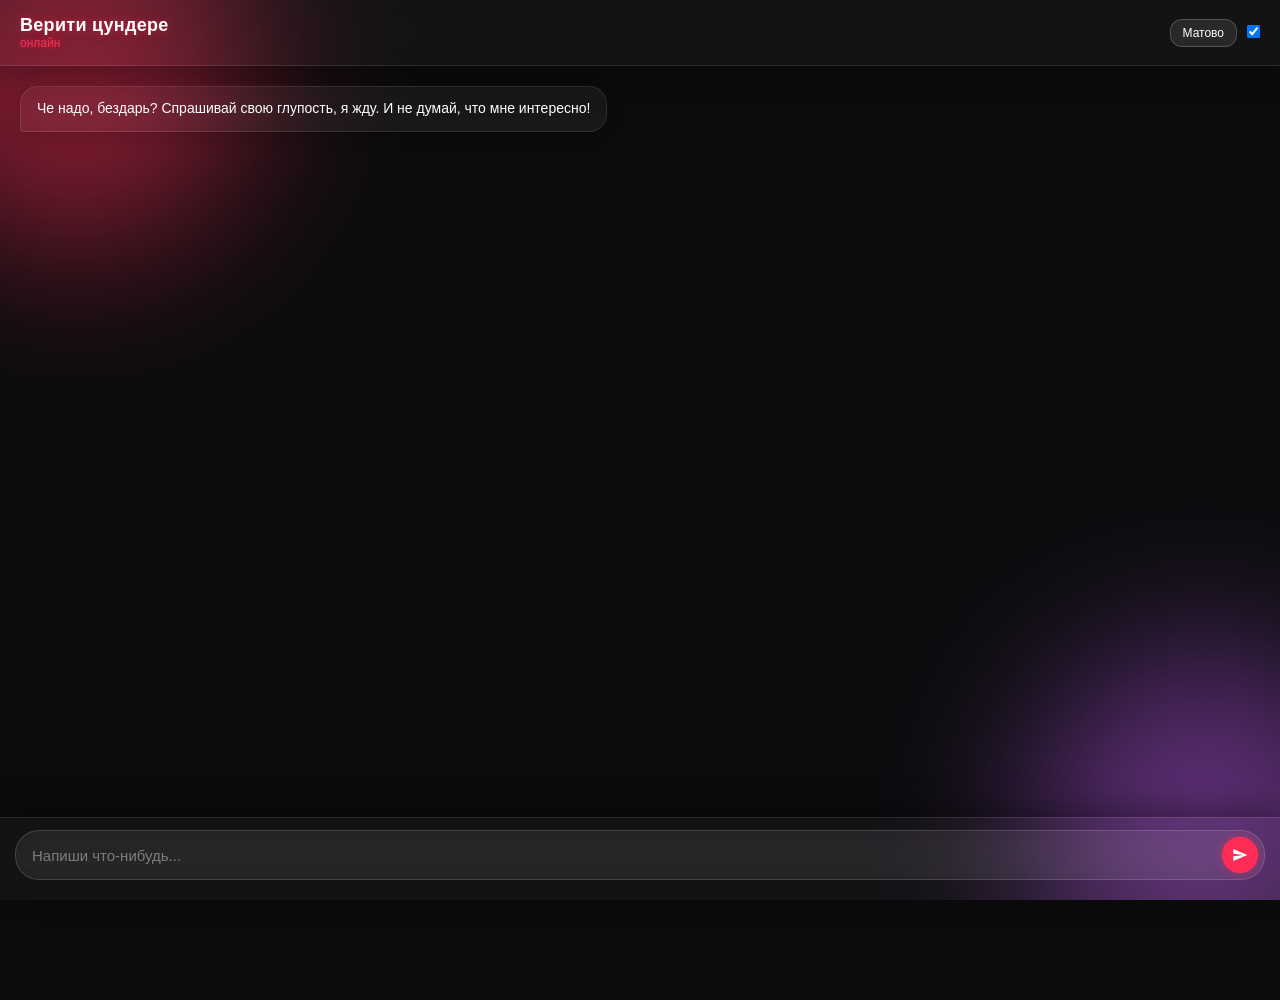
<file: Index.html>
<!DOCTYPE html>
<html lang="ru">
<head>
    <meta charset="UTF-8">
    <meta name="viewport" content="width=device-width, initial-scale=1.0, maximum-scale=1.0, user-scalable=no">

    <title>Верити цундере</title>

    <link rel="stylesheet" href="/static/style.css">

    <style>
        .thinking-toggle {
            display: block;
            margin-top: 7px;
            padding: 6px 11px;
            border: 0.5px solid rgba(255, 45, 85, 0.4);
            border-radius: 12px;
            background: rgba(255, 45, 85, 0.1);
            color: #ff2d55;
            font-size: 12px;
            cursor: pointer;
            backdrop-filter: blur(10px);
        }

        .thinking-toggle:active {
            opacity: 0.7;
        }

        .thinking-box {
            display: none;
            margin-top: 7px;
            padding: 10px;
            border-radius: 12px;
            background: rgba(255, 255, 255, 0.05);
            border: 0.5px solid rgba(255, 255, 255, 0.1);
            color: #ddd;
            font-size: 13px;
            line-height: 1.4;
            white-space: pre-wrap;
            backdrop-filter: blur(10px);
        }

        .thinking-box.open {
            display: block;
        }

        .bot-response {
            max-width: 78%;
            align-self: flex-start;
        }

        .bot-response .message {
            max-width: 100%;
        }
    </style>
</head>
<body>

<div class="main-header">
    <div class="header-info">
        <h1 id="header-title">Верити цундере</h1>
        <div class="status">онлайн</div>
    </div>

    <div class="header-controls">
        <!-- Кнопка переключения матовости стекла -->
        <button id="matte-toggle-btn" class="matte-toggle-btn" type="button">Матово</button>

        <label class="input-switch" title="Показывать поле ввода">
            <input type="checkbox" id="input-toggle" checked onchange="toggleInput()">
            <span class="switch-slider"></span>
        </label>
    </div>
</div>

<div id="chat-window">
    <div class="message bot">
        Че надо, бездарь? Спрашивай свою глупость, я жду. И не думай, что мне интересно!
    </div>
</div>

<div id="input-panel">
    <div class="input-container">
        <input type="text" id="user-input" placeholder="Напиши что-нибудь..." autocomplete="off">
        <button id="send-btn" type="button">
            <svg viewBox="0 0 24 24" style="width:16px;height:16px;fill:currentColor;">
                <path d="M2.01 21L23 12 2.01 3 2 10l15 2-15 2z"></path>
            </svg>
        </button>
    </div>
</div>

<script>
    const chatWindow = document.getElementById('chat-window');
    const userInput = document.getElementById('user-input');
    const sendBtn = document.getElementById('send-btn');
    const inputPanel = document.getElementById('input-panel');
    const inputToggle = document.getElementById('input-toggle');
    const matteToggleBtn = document.getElementById('matte-toggle-btn');

    // Логика кнопки матовости (жидкое стекло <-> матовый режим)
    matteToggleBtn.addEventListener('click', () => {
        document.body.classList.toggle('matte-mode');
        matteToggleBtn.textContent = document.body.classList.contains('matte-mode') ? 'Стекло' : 'Матово';
    });

    function toggleInput() {
        const hidden = !inputToggle.checked;
        inputPanel.classList.toggle('input-hidden', hidden);
        document.body.classList.toggle('input-off', hidden);
        scrollToBottom();
    }

    function scrollToBottom() {
        setTimeout(() => {
            chatWindow.scrollTop = chatWindow.scrollHeight;
        }, 50);
    }

    function appendMessage(text, sender, isSystem = false) {
        const message = document.createElement('div');
        message.classList.add('message', sender);
        if (isSystem) {
            message.classList.add('system-status');
        }
        message.innerText = text;
        chatWindow.appendChild(message);
        scrollToBottom();
        return message;
    }

    function addBotResponse(text, thinkingText) {
        const wrapper = document.createElement('div');
        wrapper.className = 'bot-response';

        const message = document.createElement('div');
        message.className = 'message bot';
        message.innerText = text;
        wrapper.appendChild(message);

        if (thinkingText) {
            const button = document.createElement('button');
            button.className = 'thinking-toggle';
            button.type = 'button';
            button.innerText = '🧠 Мысли Верити';

            const thinking = document.createElement('div');
            thinking.className = 'thinking-box';
            thinking.innerText = thinkingText;

            button.addEventListener('click', () => {
                const opened = thinking.classList.toggle('open');
                button.innerText = opened ? '🧠 Скрыть мысли' : '🧠 Мысли Верити';
                scrollToBottom();
            });

            wrapper.appendChild(button);
            wrapper.appendChild(thinking);
        }

        chatWindow.appendChild(wrapper);
        scrollToBottom();
    }

    async function sendMessage() {
        const text = userInput.value.trim();
        if (!text) return;

        appendMessage(text, 'user');
        userInput.value = '';

        const typing = appendMessage('Верити фыркает и печатает...', 'bot', true);

        try {
            const response = await fetch('/ask', {
                method: 'POST',
                headers: { 'Content-Type': 'application/json' },
                body: JSON.stringify({ message: text })
            });

            const data = await response.json();
            typing.remove();

            if (!response.ok) {
                appendMessage(data.reply || 'Ошибка сервера.', 'bot');
                return;
            }

            addBotResponse(data.reply || 'Модель не прислала ответ 😭', data.thinking);

        } catch (error) {
            console.error(error);
            typing.remove();
            appendMessage('Ошибка соединения. Сеть упала, глупец.', 'bot');
        }
    }

    sendBtn.addEventListener('click', sendMessage);

    userInput.addEventListener('keydown', function(event) {
        if (event.key === 'Enter') {
            event.preventDefault();
            sendMessage();
        }
    });
</script>

</body>
</html>
</file>
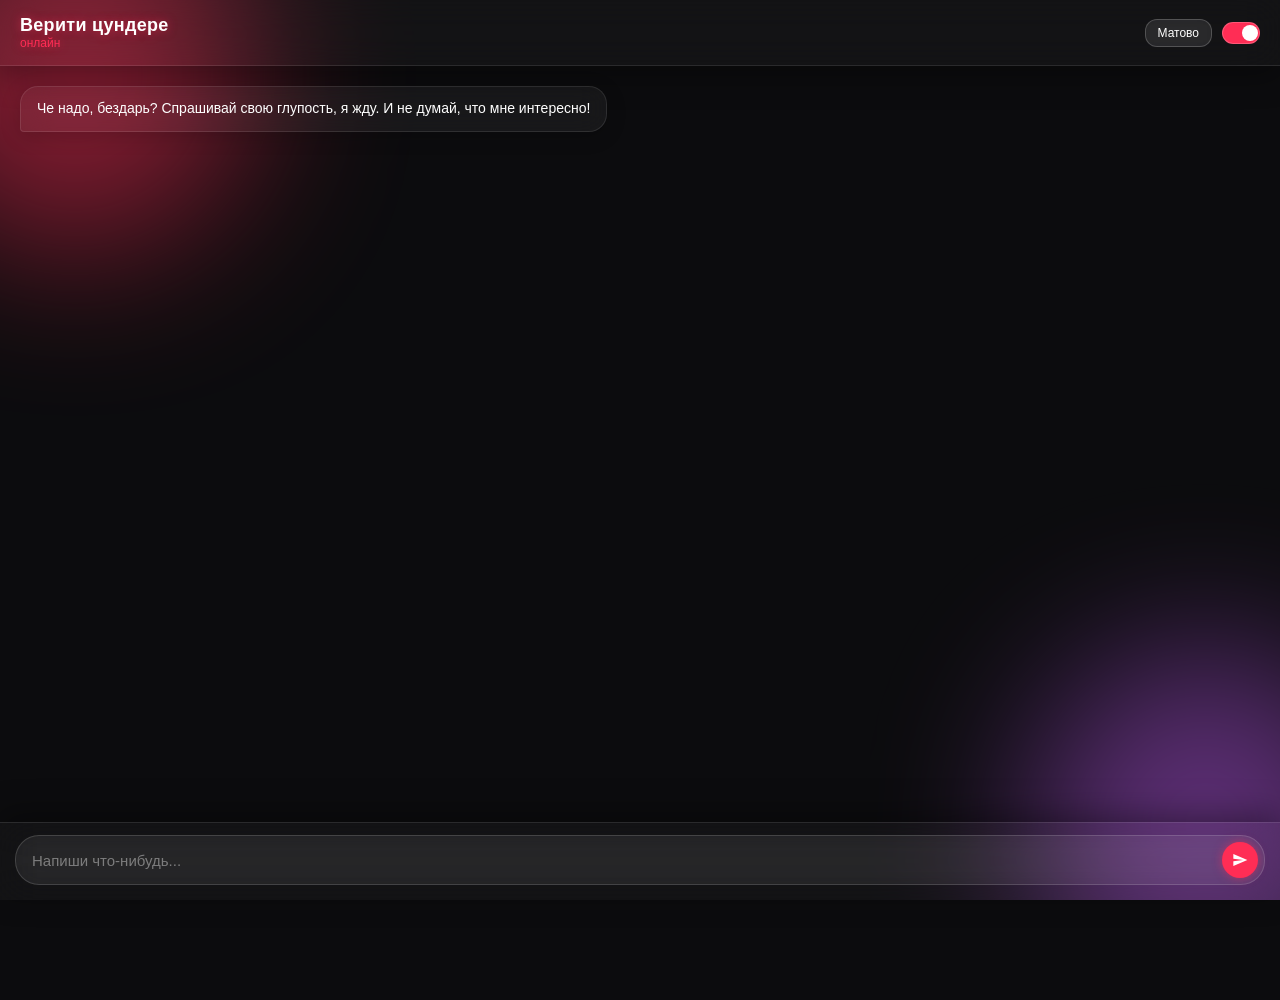
<file: index.html>
<!DOCTYPE html>
<html lang="ru">
<head>
    <meta charset="UTF-8">
    <meta name="viewport" content="width=device-width, initial-scale=1.0, maximum-scale=1.0, user-scalable=no">

    <title>Верити цундере</title>

    <link rel="stylesheet" href="/static/style.css">

    <style>
        /* Переключатель матового режима */
        body.matte-mode {
            --bg-color: #121216;
        }

        body.matte-mode::before, 
        body.matte-mode::after {
            display: none;
        }

        body.matte-mode .main-header,
        body.matte-mode #input-panel,
        body.matte-mode .input-container,
        body.matte-mode .message,
        body.matte-mode .thinking-box,
        body.matte-mode .thinking-toggle {
            backdrop-filter: none !important;
            -webkit-backdrop-filter: none !important;
            background: #1e1e24 !important;
        }

        /* Адаптация под Safe Area устройств */
        #input-panel {
            padding-bottom: calc(15px + env(safe-area-inset-bottom));
        }

        /* Стиль для свитча скрыть/показать инпут */
        .input-switch {
            position: relative;
            display: inline-block;
            width: 38px;
            height: 22px;
        }

        .input-switch input {
            opacity: 0;
            width: 0;
            height: 0;
        }

        .switch-slider {
            position: absolute;
            cursor: pointer;
            top: 0; left: 0; right: 0; bottom: 0;
            background-color: rgba(255, 255, 255, 0.15);
            transition: .3s ease;
            border-radius: 20px;
            border: 0.5px solid rgba(255, 255, 255, 0.2);
        }

        .switch-slider:before {
            position: absolute;
            content: "";
            height: 16px;
            width: 16px;
            left: 3px;
            bottom: 2px;
            background-color: #fff;
            transition: .3s ease;
            border-radius: 50%;
        }

        input:checked + .switch-slider {
            background-color: var(--neon-pink);
        }

        input:checked + .switch-slider:before {
            transform: translateX(16px);
        }

        /* Блок мыслей и ответа */
        .thinking-toggle {
            display: block;
            margin-top: 7px;
            padding: 6px 11px;
            border: 0.5px solid rgba(255, 45, 85, 0.4);
            border-radius: 12px;
            background: rgba(255, 45, 85, 0.1);
            color: #ff2d55;
            font-size: 12px;
            cursor: pointer;
            backdrop-filter: blur(10px);
            -webkit-backdrop-filter: blur(10px);
            transition: all 0.2s ease;
        }

        .thinking-box {
            display: none;
            margin-top: 7px;
            padding: 10px 14px;
            border-radius: 12px;
            background: rgba(255, 255, 255, 0.04);
            border: 0.5px solid rgba(255, 255, 255, 0.1);
            color: #bbb;
            font-size: 13px;
            line-height: 1.4;
            white-space: pre-wrap;
            backdrop-filter: blur(10px);
            -webkit-backdrop-filter: blur(10px);
        }

        .thinking-box.open {
            display: block;
        }

        .bot-response {
            max-width: 80%;
            align-self: flex-start;
            display: flex;
            flex-direction: column;
        }

        .bot-response .message {
            max-width: 100%;
        }
    </style>
</head>
<body>

<div class="main-header">
    <div class="header-info">
        <h1 id="header-title">Верити цундере</h1>
        <div class="status">онлайн</div>
    </div>

    <div class="header-controls">
        <button id="matte-toggle-btn" class="matte-toggle-btn" type="button">Матово</button>

        <label class="input-switch" title="Показывать поле ввода">
            <input type="checkbox" id="input-toggle" checked onchange="toggleInput()">
            <span class="switch-slider"></span>
        </label>
    </div>
</div>

<div id="chat-window">
    <div class="message bot">
        Че надо, бездарь? Спрашивай свою глупость, я жду. И не думай, что мне интересно!
    </div>
</div>

<div id="input-panel">
    <div class="input-container">
        <input type="text" id="user-input" placeholder="Напиши что-нибудь..." autocomplete="off">
        <button id="send-btn" type="button">
            <svg viewBox="0 0 24 24" style="width:16px;height:16px;fill:currentColor;">
                <path d="M2.01 21L23 12 2.01 3 2 10l15 2-15 2z"></path>
            </svg>
        </button>
    </div>
</div>

<script>
    const chatWindow = document.getElementById('chat-window');
    const userInput = document.getElementById('user-input');
    const sendBtn = document.getElementById('send-btn');
    const inputPanel = document.getElementById('input-panel');
    const inputToggle = document.getElementById('input-toggle');
    const matteToggleBtn = document.getElementById('matte-toggle-btn');

    // Логика кнопки матовости (жидкое стекло <-> матовый режим)
    matteToggleBtn.addEventListener('click', () => {
        document.body.classList.toggle('matte-mode');
        matteToggleBtn.textContent = document.body.classList.contains('matte-mode') ? 'Стекло' : 'Матово';
    });

    function toggleInput() {
        const hidden = !inputToggle.checked;
        inputPanel.classList.toggle('input-hidden', hidden);
        document.body.classList.toggle('input-off', hidden);
        scrollToBottom();
    }

    function scrollToBottom() {
        setTimeout(() => {
            chatWindow.scrollTop = chatWindow.scrollHeight;
        }, 50);
    }

    // Добавление стандартного сообщения (пользователь / системное)
    function appendMessage(text, sender, isSystem = false) {
        const msgDiv = document.createElement('div');
        msgDiv.classList.add('message', sender);
        if (isSystem) msgDiv.classList.add('system-status');
        msgDiv.textContent = text;
        chatWindow.appendChild(msgDiv);
        scrollToBottom();
        return msgDiv;
    }

    // Добавление ответа бота с опциональным блоком мыслей
    function appendBotResponse(text, thinkingText = null) {
        const container = document.createElement('div');
        container.classList.add('bot-response');

        const msgDiv = document.createElement('div');
        msgDiv.classList.add('message', 'bot');
        msgDiv.textContent = text;
        container.appendChild(msgDiv);

        if (thinkingText) {
            const toggleBtn = document.createElement('button');
            toggleBtn.classList.add('thinking-toggle');
            toggleBtn.textContent = '💭 Мысли Верити';

            const thinkingBox = document.createElement('div');
            thinkingBox.classList.add('thinking-box');
            thinkingBox.textContent = thinkingText;

            toggleBtn.addEventListener('click', () => {
                thinkingBox.classList.toggle('open');
                scrollToBottom();
            });

            container.appendChild(toggleBtn);
            container.appendChild(thinkingBox);
        }

        chatWindow.appendChild(container);
        scrollToBottom();
    }

    // Логика отправки сообщения
    async function sendMessage() {
        const text = userInput.value.trim();
        if (!text) return;

        appendMessage(text, 'user');
        userInput.value = '';

        // Запрос к бекенду (Flask)
        try {
            const response = await fetch('/api/chat', {
                method: 'POST',
                headers: { 'Content-Type': 'application/json' },
                body: JSON.stringify({ message: text })
            });

            const data = await response.json();
            
            if (data.reply) {
                appendBotResponse(data.reply, data.thinking || null);
            } else if (data.error) {
                appendMessage('Ошибка: ' + data.error, 'bot', true);
            }
        } catch (err) {
            appendMessage('Ошибка соединения с сервером.', 'bot', true);
        }
    }

    sendBtn.addEventListener('click', sendMessage);
    userInput.addEventListener('keydown', (e) => {
        if (e.key === 'Enter') sendMessage();
    });
</script>

</body>
</html>
</file>
<file: static/style.css>
:root {
    --bg-color: #0c0c0e;
    --neon-pink: #ff2d55;
    --neon-purple: #af52de;
    --neon-blue: #00f0ff;
}

* {
    box-sizing: border-box;
    margin: 0;
    padding: 0;
    font-family: -apple-system, BlinkMacSystemFont, "Segoe UI", Roboto, Helvetica, Arial, sans-serif;
    -webkit-tap-highlight-color: transparent;
}

html, body {
    height: 100%;
    width: 100%;
    overflow: hidden;
}

body {
    background-color: var(--bg-color);
    color: #fff;
    display: flex;
    flex-direction: column;
    position: relative;
}

/* Эффект живого неонового фона в стиле One UI 6 */
body::before, body::after {
    content: '';
    position: absolute;
    width: 350px;
    height: 350px;
    border-radius: 50%;
    filter: blur(80px);
    z-index: -1;
    opacity: 0.5;
    animation: neonPulse 8s infinite alternate ease-in-out;
}

body::before {
    background: var(--neon-pink);
    top: -100px;
    left: -100px;
}

body::after {
    background: var(--neon-purple);
    bottom: -100px;
    right: -100px;
    animation-delay: -4s;
}

@keyframes neonPulse {
    0% {
        transform: scale(1) translate(0, 0);
        opacity: 0.4;
    }
    50% {
        transform: scale(1.2) translate(30px, 50px);
        opacity: 0.7;
    }
    100% {
        transform: scale(0.9) translate(-20px, -30px);
        opacity: 0.5;
    }
}

/* Шапка со стеклом */
.main-header {
    padding: 15px 20px;
    display: flex;
    justify-content: space-between;
    align-items: center;
    background: rgba(255, 255, 255, 0.03);
    backdrop-filter: blur(20px);
    -webkit-backdrop-filter: blur(20px);
    border-bottom: 0.5px solid rgba(255, 255, 255, 0.1);
    box-shadow: 0 8px 32px 0 rgba(0, 0, 0, 0.37);
    z-index: 100;
    flex-shrink: 0;
}

.header-info h1 {
    font-size: 18px;
    font-weight: 600;
    letter-spacing: 0.3px;
    text-shadow: 0 0 10px rgba(255, 45, 85, 0.5);
}

.status {
    font-size: 12px;
    color: #ff2d55;
    text-shadow: 0 0 8px rgba(255, 45, 85, 0.6);
}

.header-controls {
    display: flex;
    gap: 10px;
    align-items: center;
}

.matte-toggle-btn {
    background: rgba(255, 255, 255, 0.08);
    border: 0.5px solid rgba(255, 255, 255, 0.2);
    color: #fff;
    padding: 6px 12px;
    border-radius: 12px;
    font-size: 12px;
    cursor: pointer;
    backdrop-filter: blur(10px);
    transition: all 0.2s ease;
    z-index: 101;
}

/* Анимации нажатий для ВСЕХ кнопок */
.matte-toggle-btn:active, button:active, #send-btn:active, input[type="submit"]:active, .thinking-toggle:active {
    transform: scale(0.92) !important;
    opacity: 0.7 !important;
}

/* Окно сообщений (ОБЯЗАТЕЛЬНО добавлен отступ снизу, чтобы контент не перекрывался панелью) */
#chat-window {
    flex: 1;
    padding: 20px;
    padding-bottom: 100px; 
    overflow-y: auto;
    display: flex;
    flex-direction: column;
    gap: 12px;
    z-index: 1;
}

/* Сообщения (жидкое стекло) */
.message {
    max-width: 80%;
    padding: 12px 16px;
    border-radius: 18px;
    font-size: 14px;
    line-height: 1.4;
    word-break: break-word;
    backdrop-filter: blur(15px);
    -webkit-backdrop-filter: blur(15px);
}

.message.bot {
    background: rgba(255, 255, 255, 0.05);
    border: 0.5px solid rgba(255, 255, 255, 0.1);
    align-self: flex-start;
    border-bottom-left-radius: 4px;
    box-shadow: 0 4px 20px rgba(0, 0, 0, 0.2);
}

.message.user {
    background: linear-gradient(135deg, rgba(255, 45, 85, 0.3), rgba(175, 82, 222, 0.3));
    border: 0.5px solid rgba(255, 45, 85, 0.4);
    align-self: flex-end;
    border-bottom-right-radius: 4px;
    box-shadow: 0 0 15px rgba(255, 45, 85, 0.2);
}

.message.system-status {
    background: rgba(0, 0, 0, 0.4);
    border: 0.5px dashed rgba(255, 255, 255, 0.2);
    align-self: center;
    font-size: 12px;
    color: #aaa;
}

/* Кнопка и блок мыслей бота */
.bot-response {
    position: relative;
    z-index: 2;
}

.thinking-toggle {
    position: relative;
    z-index: 3;
}

/* Панель ввода внизу */
#input-panel {
    position: fixed;
    bottom: 0;
    left: 0;
    width: 100%;
    padding: 12px 15px 20px 15px;
    background: rgba(255, 255, 255, 0.03);
    backdrop-filter: blur(20px);
    -webkit-backdrop-filter: blur(20px);
    border-top: 0.5px solid rgba(255, 255, 255, 0.1);
    box-shadow: 0 -8px 32px 0 rgba(0, 0, 0, 0.37);
    z-index: 50; /* Ниже шапки, но выше чата */
}

#input-panel.input-hidden {
    display: none !important;
}

/* Капсула инпута */
.input-container {
    display: flex;
    align-items: center;
    width: 100%;
    background: rgba(255, 255, 255, 0.06);
    border: 0.5px solid rgba(255, 255, 255, 0.15);
    border-radius: 24px;
    padding: 6px 6px 6px 16px;
    backdrop-filter: blur(15px);
    -webkit-backdrop-filter: blur(15px);
}

/* Само текстовое поле */
#user-input {
    flex: 1;
    background: transparent !important;
    border: none;
    outline: none;
    color: #fff;
    font-size: 15px;
}

#user-input::placeholder {
    color: rgba(255, 255, 255, 0.4);
}

/* Кнопка отправки */
#send-btn {
    background: var(--neon-pink);
    border: none;
    width: 36px;
    height: 36px;
    border-radius: 50%;
    display: flex;
    align-items: center;
    justify-content: center;
    color: #fff;
    cursor: pointer;
    box-shadow: 0 0 10px rgba(255, 45, 85, 0.5);
    transition: transform 0.2s;
    z-index: 51;
}
</file>
